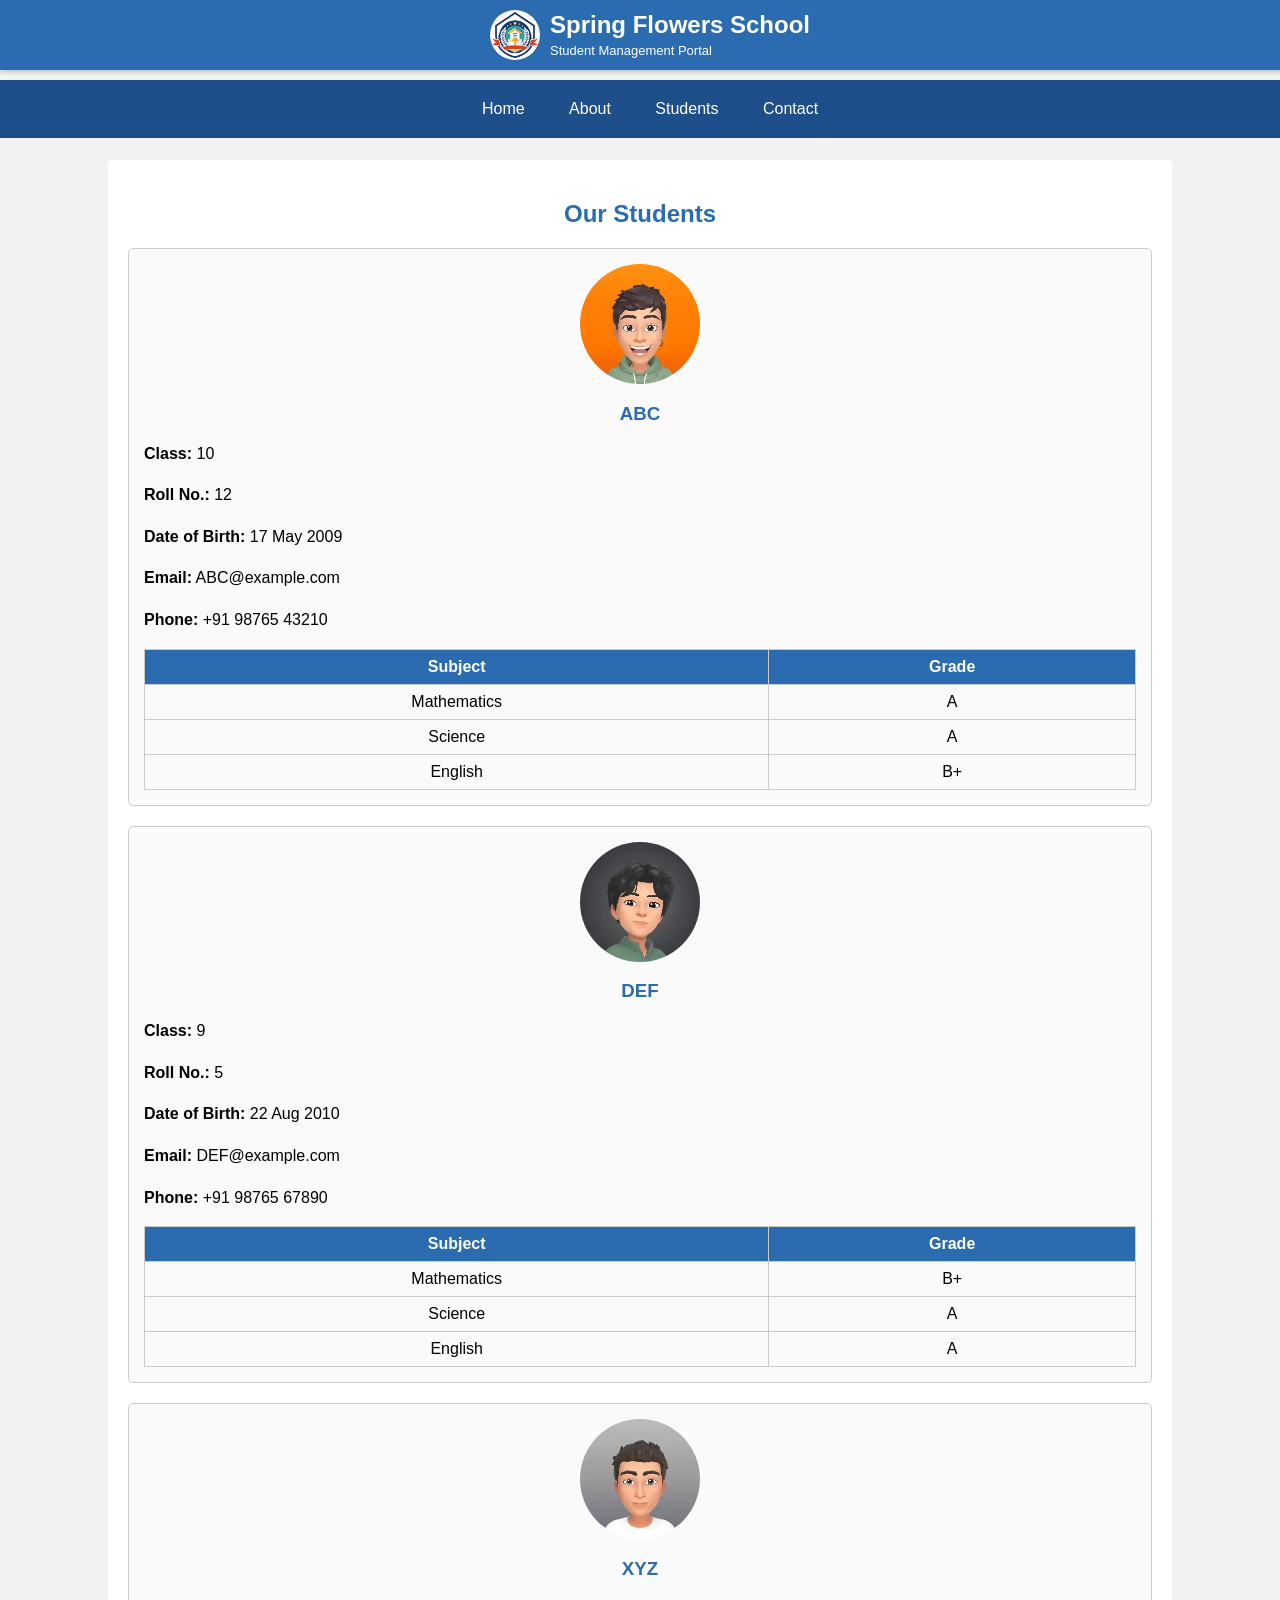
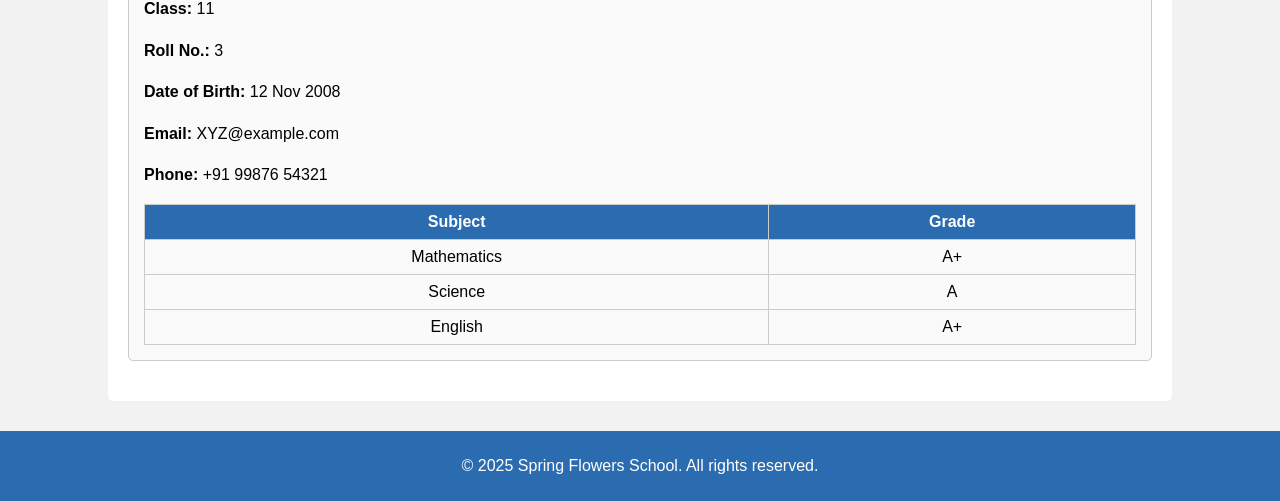
<file: DAY_12/index.html>
<!DOCTYPE html>
<html lang="en">
<head>
  <meta charset="UTF-8">
  <meta name="viewport" content="width=device-width, initial-scale=1.0">
  <title>Spring Flowers School - Student Management</title>
  <style>
    body {
      font-family: Arial, sans-serif;
      background-color: #f2f2f2;
      margin: 0;
      padding: 0;
    }

    /* Fixed header section */
    header {
      background-color: #2b6cb0;
      color: white;
      text-align: center;
      padding: 10px;
      position: fixed;
      top: 0;
      left: 0;
      width: 100%;
      z-index: 1000;
      box-shadow: 0 2px 5px rgba(0,0,0,0.2);
    }

    .logo-title {
      display: flex;
      justify-content: center;
      align-items: center;
      gap: 10px;
    }

    .logo-title img {
      width: 50px;
      height: 50px;
      border-radius: 50%;
    }

    .text-part {
      text-align: left;
      line-height: 1.2;
    }

    .text-part h1 {
      margin: 0;
      font-size: 24px;
      font-weight: bold;
    }

    .text-part p {
      margin: 3px 0 0 0;
      font-size: 13px;
    }

    /* Navigation bar */
    nav {
      background-color: #1e4f8a;
      text-align: center;
      padding: 10px;
      position: fixed;
      top: 80px; /* below header */
      left: 0;
      width: 100%;
      z-index: 999;
    }

    nav a {
      color: white;
      text-decoration: none;
      padding: 10px 20px;
      display: inline-block;
    }

    nav a:hover {
      background-color: #174072;
    }

    /* Page content container */
    .container {
      width: 80%;
      margin: 160px auto 20px auto; /* offset for fixed header and nav */
      background-color: white;
      padding: 20px;
      border-radius: 5px;
    }

    h2 {
      color: #2b6cb0;
      text-align: center;
    }

    /* Student card styling */
    .student {
      border: 1px solid #ccc;
      border-radius: 5px;
      padding: 15px;
      margin-bottom: 20px;
      background-color: #fafafa;
    }

    .student img {
      width: 120px;
      height: 120px;
      border-radius: 50%;
      display: block;
      margin: 0 auto 10px auto;
    }

    .student h3 {
      text-align: center;
      color: #2b6cb0;
      margin-bottom: 10px;
    }

    .details {
      margin: 10px 0;
      line-height: 1.6;
    }

    /* Table styling */
    table {
      width: 100%;
      border-collapse: collapse;
      margin-top: 10px;
    }

    table, th, td {
      border: 1px solid #ccc;
    }

    th, td {
      padding: 8px;
      text-align: center;
    }

    th {
      background-color: #2b6cb0;
      color: white;
    }

    footer {
      text-align: center;
      padding: 10px;
      background-color: #2b6cb0;
      color: white;
      margin-top: 30px;
    }
  </style>
</head>
<body>

  <!-- Header section -->
  <header>
    <div class="logo-title">
      <img src="schoolLogo.avif" alt="School Logo">
      <div class="text-part">
        <h1>Spring Flowers School</h1>
        <p>Student Management Portal</p>
      </div>
    </div>
  </header>

  <!-- Navigation bar -->
  <nav>
    <a href="#">Home</a>
    <a href="#">About</a>
    <a href="#">Students</a>
    <a href="#">Contact</a>
  </nav>

  <!-- Main content -->
  <div class="container">
    <h2>Our Students</h2>

    <div class="student">
      <img src="avatar3.webp" alt="ABC">
      <h3>ABC</h3>
      <div class="details">
        <p><strong>Class:</strong> 10</p>
        <p><strong>Roll No.:</strong> 12</p>
        <p><strong>Date of Birth:</strong> 17 May 2009</p>
        <p><strong>Email:</strong> ABC@example.com</p>
        <p><strong>Phone:</strong> +91 98765 43210</p>
      </div>
      <table>
        <tr><th>Subject</th><th>Grade</th></tr>
        <tr><td>Mathematics</td><td>A</td></tr>
        <tr><td>Science</td><td>A</td></tr>
        <tr><td>English</td><td>B+</td></tr>
      </table>
    </div>

    <div class="student">
      <img src="avatar2.webp" alt="DEF">
      <h3>DEF</h3>
      <div class="details">
        <p><strong>Class:</strong> 9</p>
        <p><strong>Roll No.:</strong> 5</p>
        <p><strong>Date of Birth:</strong> 22 Aug 2010</p>
        <p><strong>Email:</strong> DEF@example.com</p>
        <p><strong>Phone:</strong> +91 98765 67890</p>
      </div>
      <table>
        <tr><th>Subject</th><th>Grade</th></tr>
        <tr><td>Mathematics</td><td>B+</td></tr>
        <tr><td>Science</td><td>A</td></tr>
        <tr><td>English</td><td>A</td></tr>
      </table>
    </div>

    <div class="student">
      <img src="avatar1.webp" alt="XYZ">
      <h3>XYZ</h3>
      <div class="details">
        <p><strong>Class:</strong> 11</p>
        <p><strong>Roll No.:</strong> 3</p>
        <p><strong>Date of Birth:</strong> 12 Nov 2008</p>
        <p><strong>Email:</strong> XYZ@example.com</p>
        <p><strong>Phone:</strong> +91 99876 54321</p>
      </div>
      <table>
        <tr><th>Subject</th><th>Grade</th></tr>
        <tr><td>Mathematics</td><td>A+</td></tr>
        <tr><td>Science</td><td>A</td></tr>
        <tr><td>English</td><td>A+</td></tr>
      </table>
    </div>
  </div>

  <footer>
    <p>&copy; 2025 Spring Flowers School. All rights reserved.</p>
  </footer>

</body>
</html>
</file>
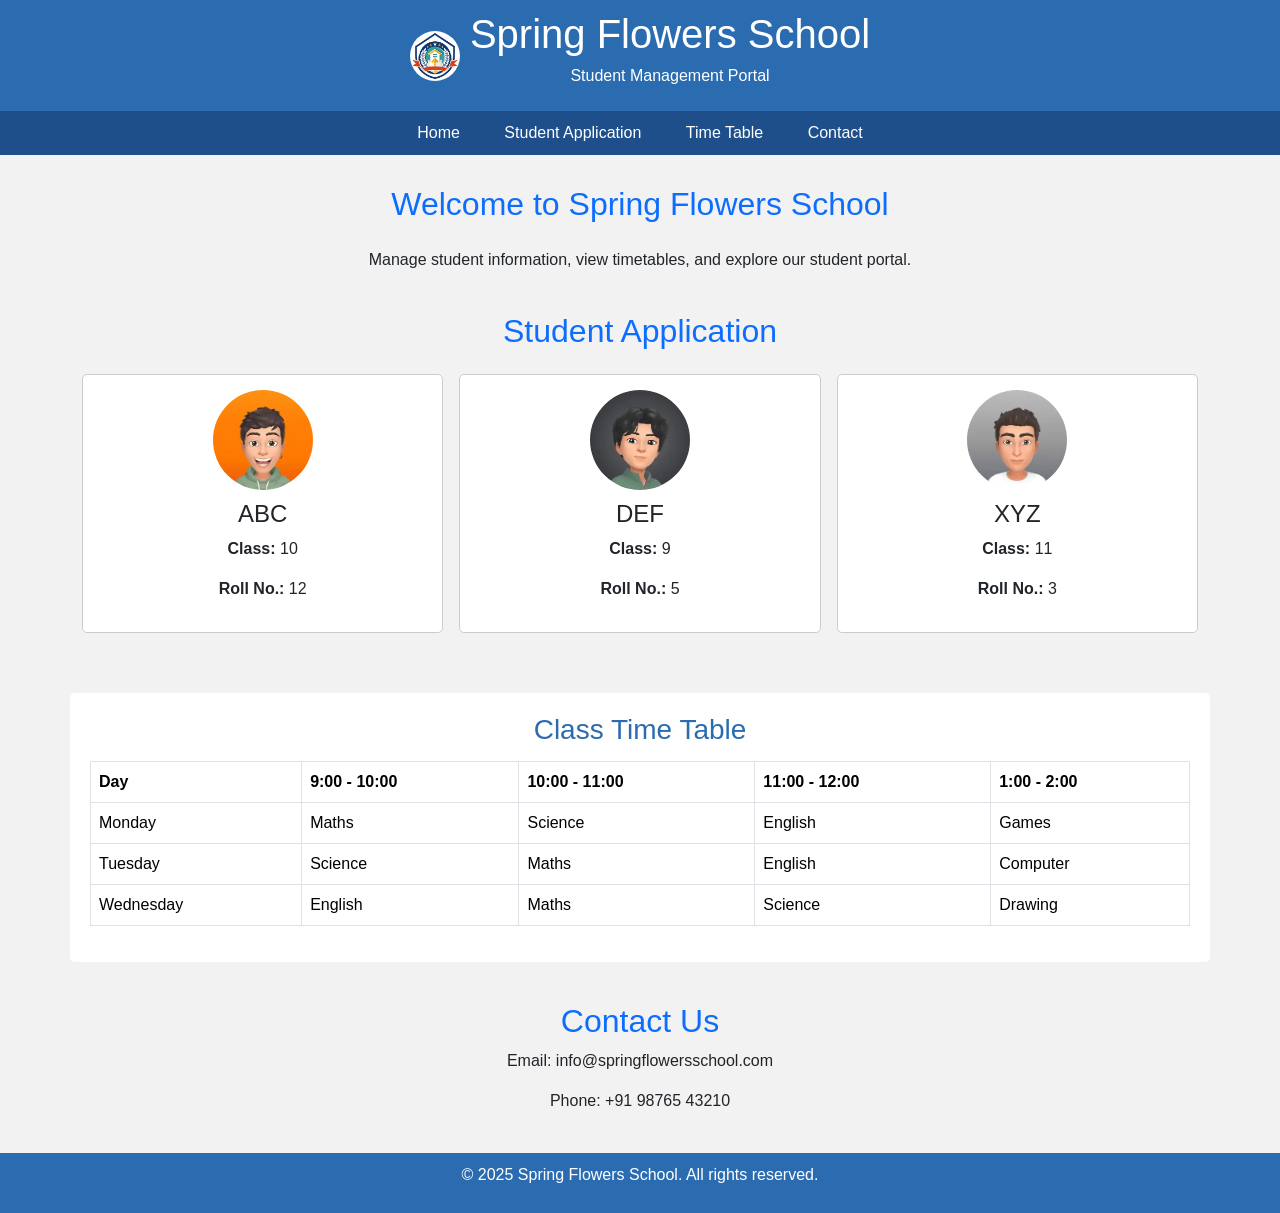
<file: DAY_13/index.html>
<!DOCTYPE html>
<html lang="en">
<head>
  <meta charset="UTF-8">
  <meta name="viewport" content="width=device-width, initial-scale=1.0">
  <title>Spring Flowers School - Student Management</title>

  <link href="https://cdn.jsdelivr.net/npm/bootstrap@5.3.2/dist/css/bootstrap.min.css" rel="stylesheet">

  <style>
    body {
      background-color: #f2f2f2;
      margin: 0;
      font-family: Arial, sans-serif;
    }

    header {
      background-color: #2b6cb0;
      color: white;
      padding: 10px 0;
      text-align: center;
    }

    .logo-title {
      display: flex;
      align-items: center;
      justify-content: center;
      gap: 10px;
    }

    .logo-title img {
      width: 50px;
      height: 50px;
      border-radius: 50%;
    }

    .text-part {
      line-height: 1.2;
    }

    nav {
      background-color: #1e4f8a;
    }

    nav a {
      color: white;
      text-decoration: none;
      padding: 10px 20px;
      display: inline-block;
    }

    nav a:hover {
      background-color: #174072;
    }

    .container {
      margin-top: 30px;
      margin-bottom: 40px;
    }

    .student {
      border: 1px solid #ccc;
      border-radius: 5px;
      background-color: white;
      padding: 15px;
      margin-bottom: 20px;
      flex: 1 1 300px;
      transition: 0.3s;
      cursor: pointer;
    }

    .student:hover {
      box-shadow: 0 0 10px rgba(0,0,0,0.2);
      transform: scale(1.02);
    }

    .student img {
      width: 100px;
      height: 100px;
      border-radius: 50%;
      margin-bottom: 10px;
    }

    .timetable {
      background-color: white;
      padding: 20px;
      border-radius: 5px;
      margin-top: 20px;
    }

    .timetable h3 {
      color: #2b6cb0;
      text-align: center;
      margin-bottom: 15px;
    }

    th {
      background-color: #2b6cb0;
      color: white;
    }

    footer {
      background-color: #2b6cb0;
      color: white;
      text-align: center;
      padding: 10px;
    }
  </style>
</head>
<body>

  <!-- Header -->
  <header>
    <div class="logo-title">
      <img src="schoolLogo.avif" alt="School Logo">
      <div class="text-part">
        <h1>Spring Flowers School</h1>
        <p>Student Management Portal</p>
      </div>
    </div>
  </header>

  <!-- Navigation -->
  <nav class="text-center sticky-top">
    <a href="#home">Home</a>
    <a href="#application">Student Application</a>
    <a href="#timetable">Time Table</a>
    <a href="#contact">Contact</a>
  </nav>

  <!-- Home Section -->
  <div id="home" class="container text-center">
    <h2 class="text-primary mb-4">Welcome to Spring Flowers School</h2>
    <p>Manage student information, view timetables, and explore our student portal.</p>
  </div>

  <!-- Student Application Section -->
  <div id="application" class="container">
    <h2 class="text-center text-primary mb-4">Student Application</h2>

    <div class="d-flex flex-wrap justify-content-center gap-3">

      <!-- Student 1 -->
      <div class="student text-center" data-bs-toggle="modal" data-bs-target="#student1Modal">
        <img src="avatar3.webp" alt="ABC">
        <h4>ABC</h4>
        <p><strong>Class:</strong> 10</p>
        <p><strong>Roll No.:</strong> 12</p>
      </div>

      <!-- Student 2 -->
      <div class="student text-center" data-bs-toggle="modal" data-bs-target="#student2Modal">
        <img src="avatar2.webp" alt="DEF">
        <h4>DEF</h4>
        <p><strong>Class:</strong> 9</p>
        <p><strong>Roll No.:</strong> 5</p>
      </div>

      <!-- Student 3 -->
      <div class="student text-center" data-bs-toggle="modal" data-bs-target="#student3Modal">
        <img src="avatar1.webp" alt="XYZ">
        <h4>XYZ</h4>
        <p><strong>Class:</strong> 11</p>
        <p><strong>Roll No.:</strong> 3</p>
      </div>
    </div>
  </div>

  <!-- Time Table Section -->
  <div id="timetable" class="container timetable">
    <h3>Class Time Table</h3>
    <table class="table table-bordered">
      <thead>
        <tr>
          <th>Day</th>
          <th>9:00 - 10:00</th>
          <th>10:00 - 11:00</th>
          <th>11:00 - 12:00</th>
          <th>1:00 - 2:00</th>
        </tr>
      </thead>
      <tbody>
        <tr>
          <td>Monday</td>
          <td>Maths</td>
          <td>Science</td>
          <td>English</td>
          <td>Games</td>
        </tr>
        <tr>
          <td>Tuesday</td>
          <td>Science</td>
          <td>Maths</td>
          <td>English</td>
          <td>Computer</td>
        </tr>
        <tr>
          <td>Wednesday</td>
          <td>English</td>
          <td>Maths</td>
          <td>Science</td>
          <td>Drawing</td>
        </tr>
      </tbody>
    </table>
  </div>

  <div id="contact" class="container text-center">
    <h2 class="text-primary">Contact Us</h2>
    <p>Email: info@springflowersschool.com</p>
    <p>Phone: +91 98765 43210</p>
  </div>

 
  <footer>
    <p>&copy; 2025 Spring Flowers School. All rights reserved.</p>
  </footer>

  <div class="modal fade" id="student1Modal" tabindex="-1" aria-labelledby="student1Label" aria-hidden="true">
    <div class="modal-dialog modal-dialog-centered">
      <div class="modal-content">
        <div class="modal-header bg-primary text-white">
          <h5 class="modal-title" id="student1Label">Student Details - ABC</h5>
          <button type="button" class="btn-close" data-bs-dismiss="modal"></button>
        </div>
        <div class="modal-body">
          <p><strong>Full Name:</strong> ABC</p>
          <p><strong>Class:</strong> 10</p>
          <p><strong>Roll No.:</strong> 12</p>
          <p><strong>Address:</strong> 123 Green Street, Kolkata</p>
          <p><strong>Parents’ Name:</strong> Mr. & Mrs. Roy</p>
          <p><strong>Contact:</strong> +91 98765 43210</p>
        </div>
        <div class="modal-footer">
          <button class="btn btn-secondary" data-bs-dismiss="modal">Close</button>
        </div>
      </div>
    </div>
  </div>

  <!-- Student 2 Modal -->
  <div class="modal fade" id="student2Modal" tabindex="-1" aria-labelledby="student2Label" aria-hidden="true">
    <div class="modal-dialog modal-dialog-centered">
      <div class="modal-content">
        <div class="modal-header bg-primary text-white">
          <h5 class="modal-title" id="student2Label">Student Details - DEF</h5>
          <button type="button" class="btn-close" data-bs-dismiss="modal"></button>
        </div>
        <div class="modal-body">
          <p><strong>Full Name:</strong> DEF</p>
          <p><strong>Class:</strong> 9</p>
          <p><strong>Roll No.:</strong> 5</p>
          <p><strong>Address:</strong> 45 Park Avenue, Delhi</p>
          <p><strong>Parents’ Name:</strong> Mr. & Mrs. Sharma</p>
          <p><strong>Contact:</strong> +91 99876 54321</p>
        </div>
        <div class="modal-footer">
          <button class="btn btn-secondary" data-bs-dismiss="modal">Close</button>
        </div>
      </div>
    </div>
  </div>

  <div class="modal fade" id="student3Modal" tabindex="-1" aria-labelledby="student3Label" aria-hidden="true">
    <div class="modal-dialog modal-dialog-centered">
      <div class="modal-content">
        <div class="modal-header bg-primary text-white">
          <h5 class="modal-title" id="student3Label">Student Details - XYZ</h5>
          <button type="button" class="btn-close" data-bs-dismiss="modal"></button>
        </div>
        <div class="modal-body">
          <p><strong>Full Name:</strong> XYZ</p>
          <p><strong>Class:</strong> 11</p>
          <p><strong>Roll No.:</strong> 3</p>
          <p><strong>Address:</strong> 78 Lake View Road, Mumbai</p>
          <p><strong>Parents’ Name:</strong> Mr. & Mrs. Singh</p>
          <p><strong>Contact:</strong> +91 91234 56789</p>
        </div>
        <div class="modal-footer">
          <button class="btn btn-secondary" data-bs-dismiss="modal">Close</button>
        </div>
      </div>
    </div>
  </div>

 
  <script src="https://cdn.jsdelivr.net/npm/bootstrap@5.3.2/dist/js/bootstrap.bundle.min.js"></script>

</body>
</html>
</file>
